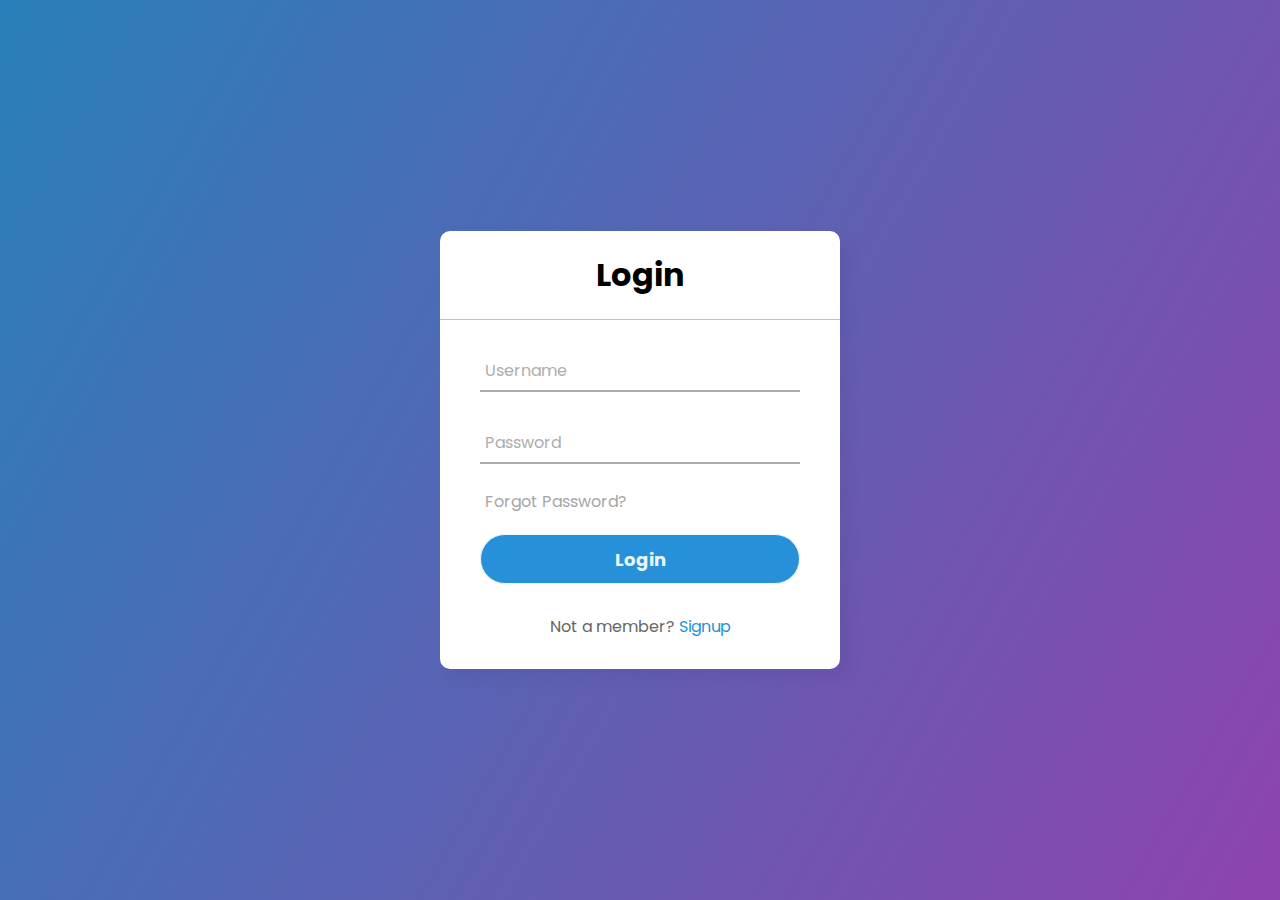
<file: index.html>
<!DOCTYPE html>
<html>
  <head>
    <meta charset="utf-8">
    <title> Login Form </title>
    <link rel="stylesheet" href="style.css">
  </head>
  <body>
    <div class="center">
      <h1>Login</h1>
      <form action="home.html">
        <div class="txt_field">
          <input type="text" required>
          <span></span>
          <label>Username</label>
        </div>
        <div class="txt_field">
          <input type="password" required>
          <span></span>
          <label>Password</label>
        </div>
        <div class="pass">Forgot Password?</div>
        <input type="submit" value="Login">
        <div class="signup_link">
          Not a member? <a href="signup.html">Signup</a>
        </div>
      </form>
    </div>

  </body>
</html>
</file>
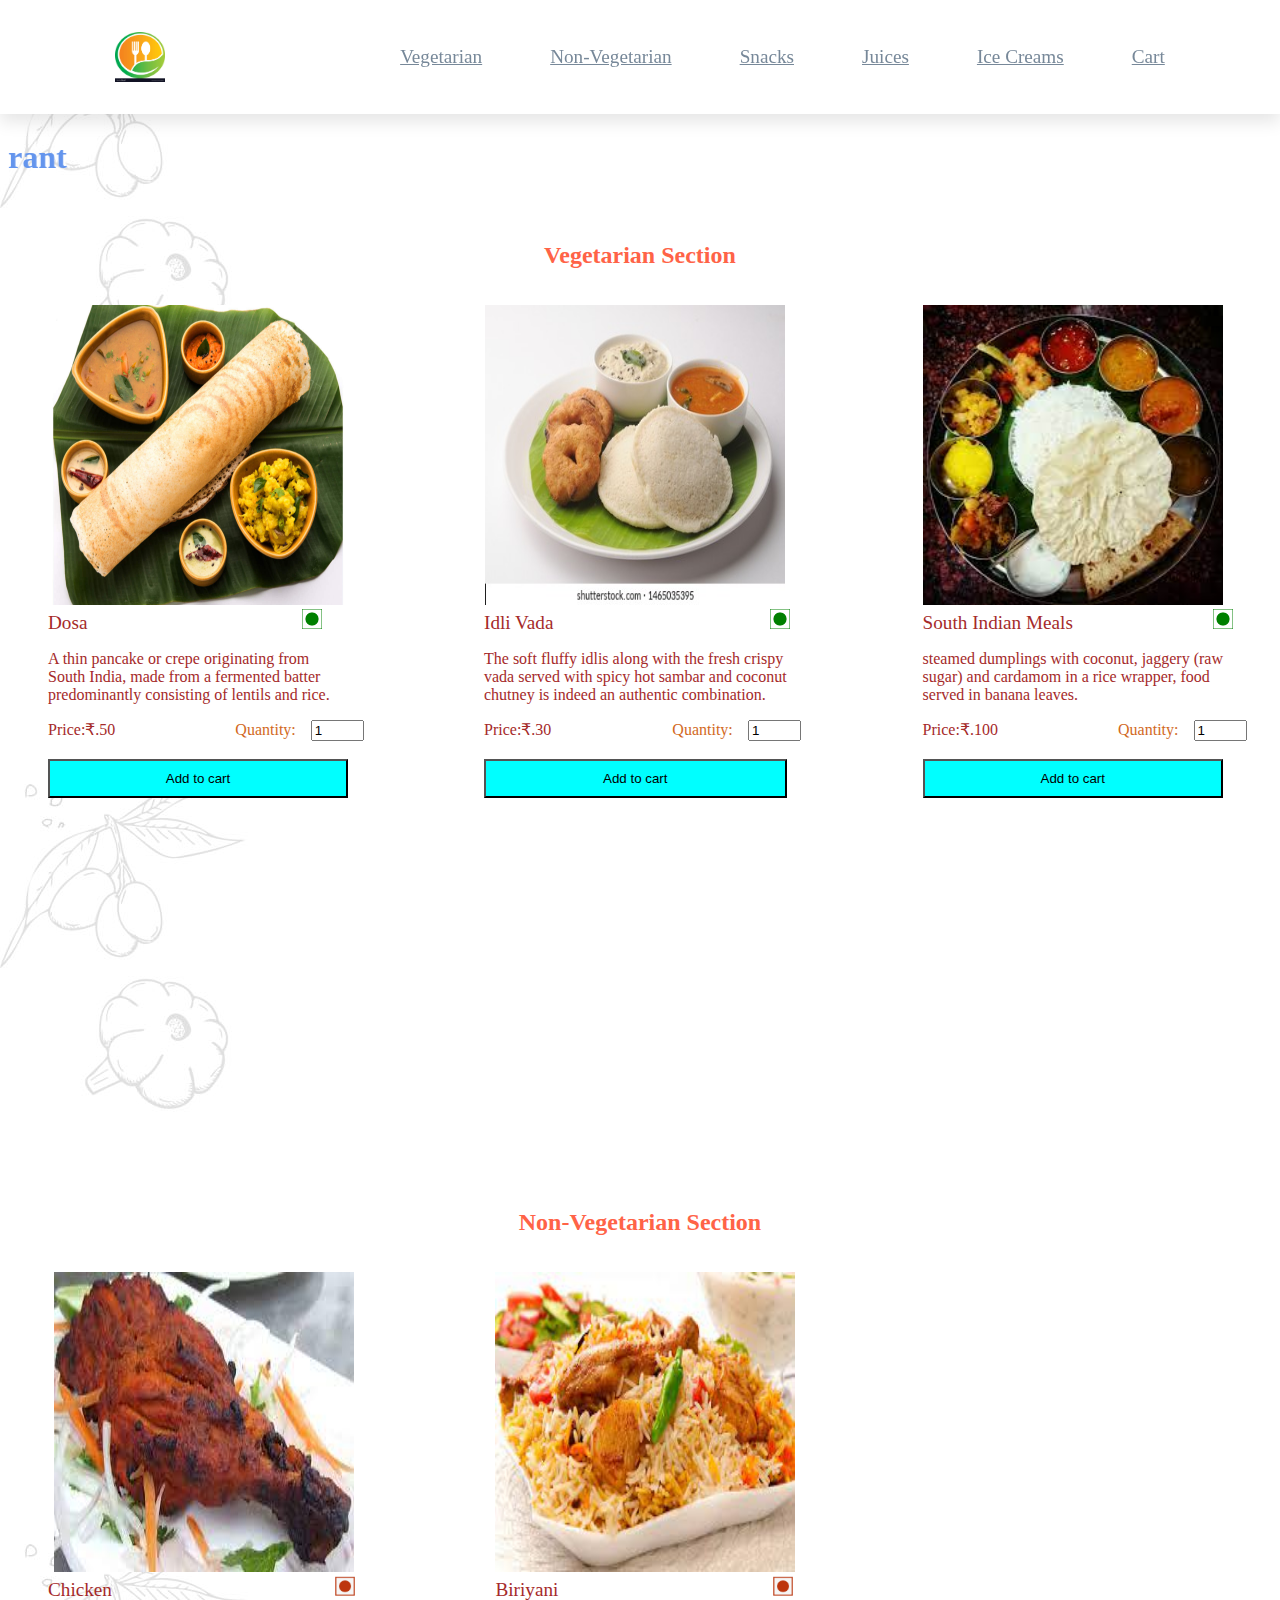
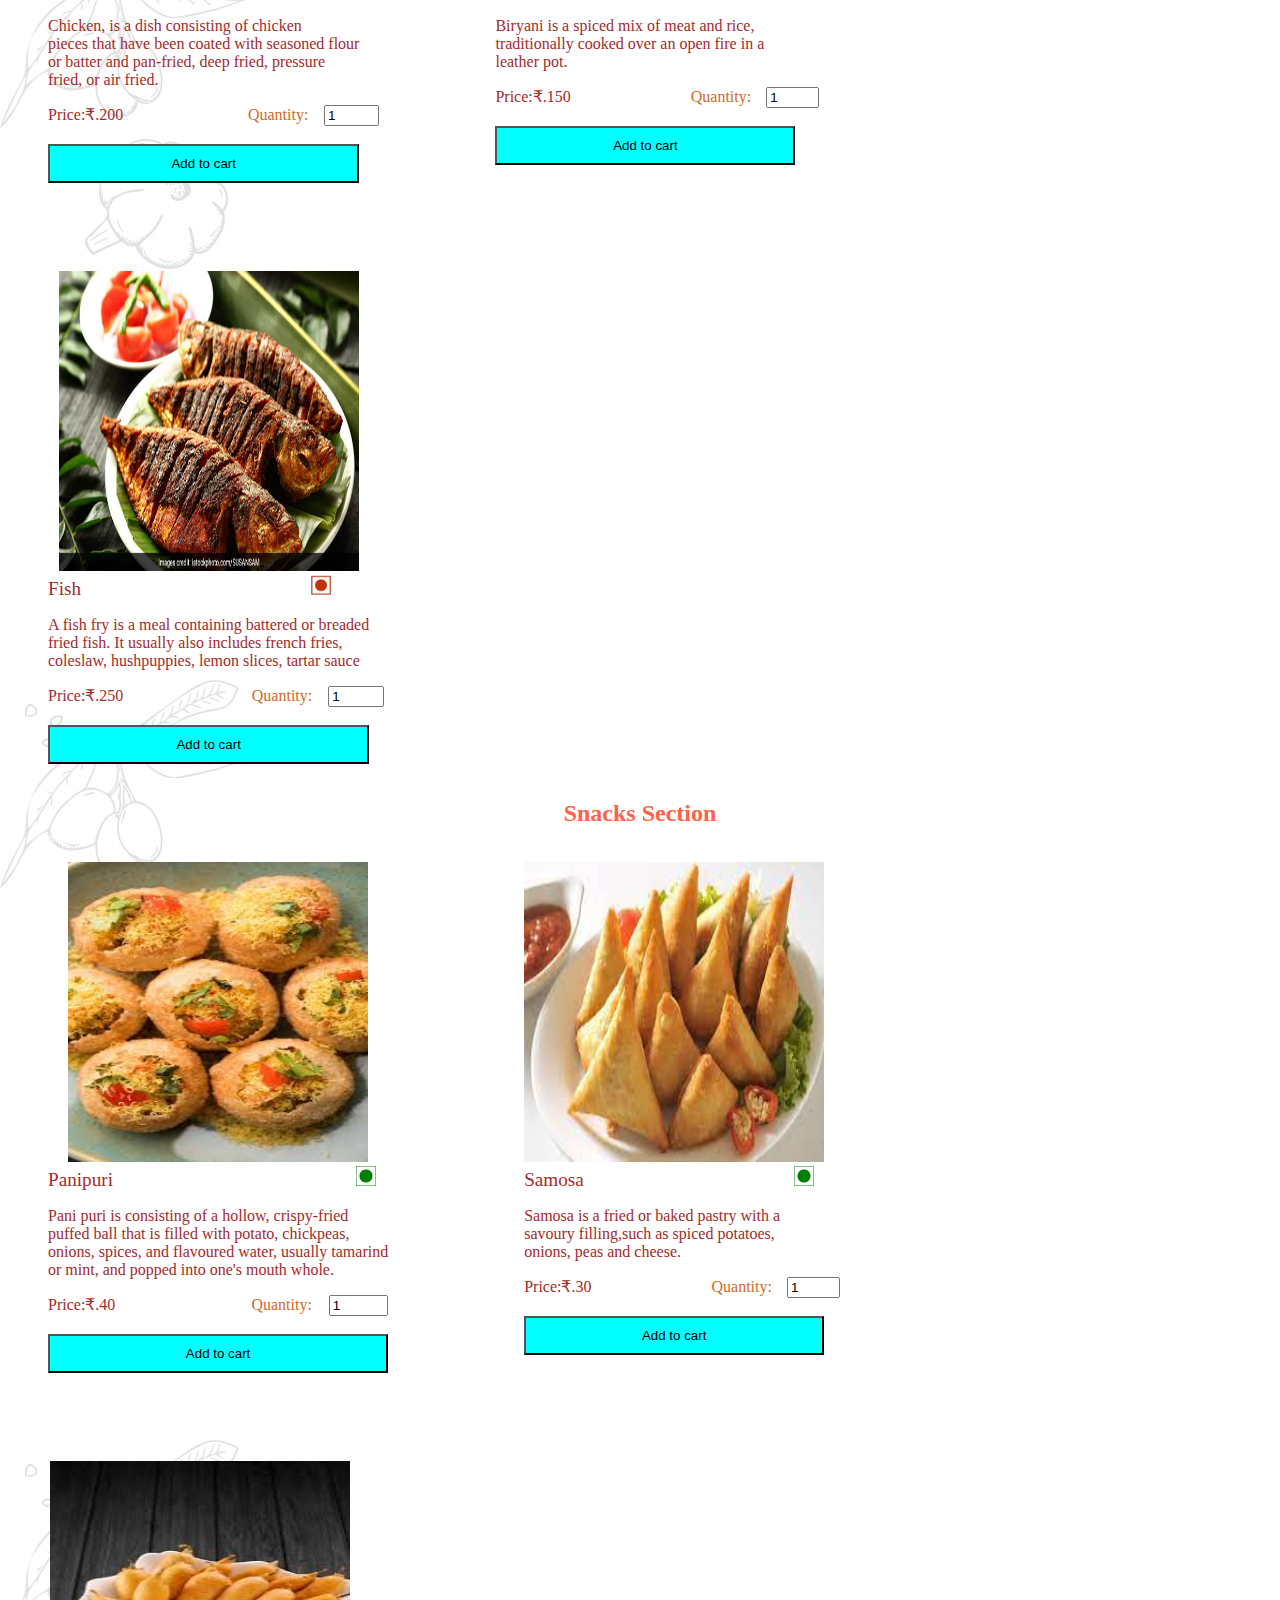
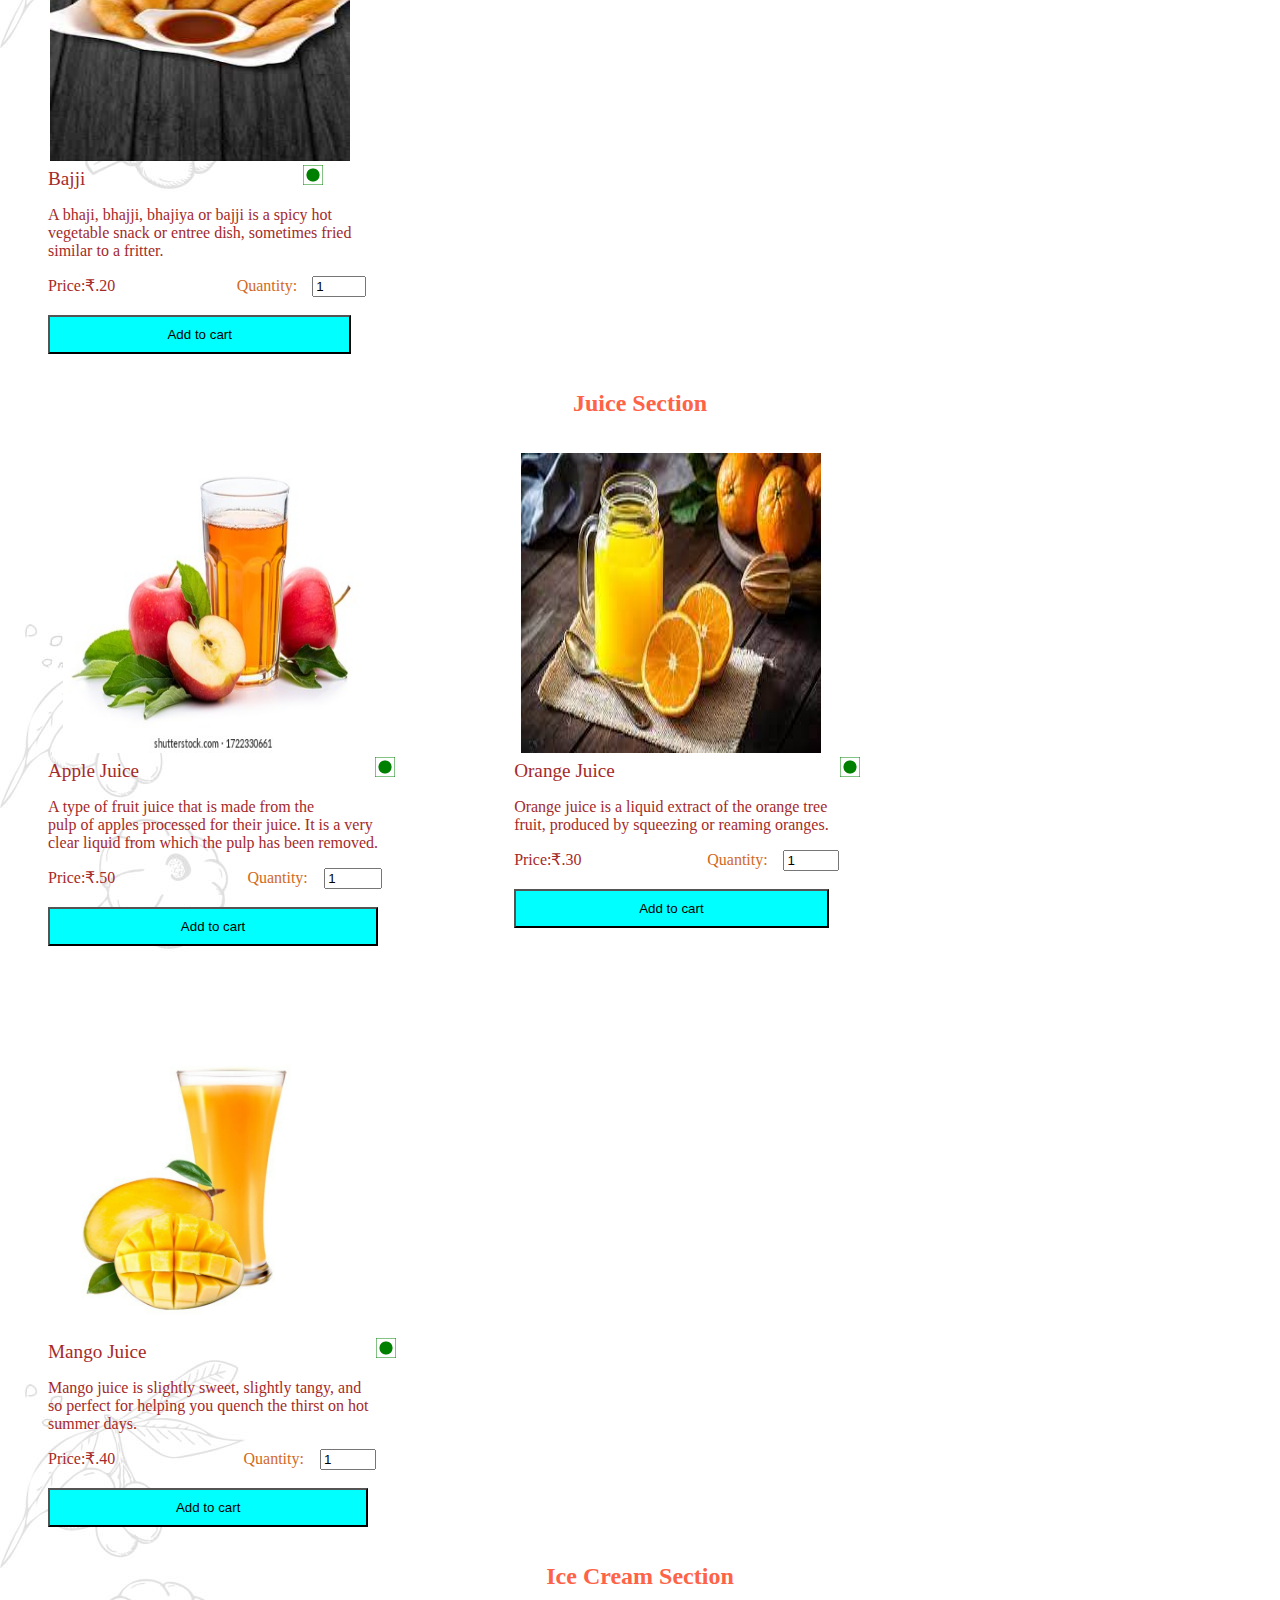
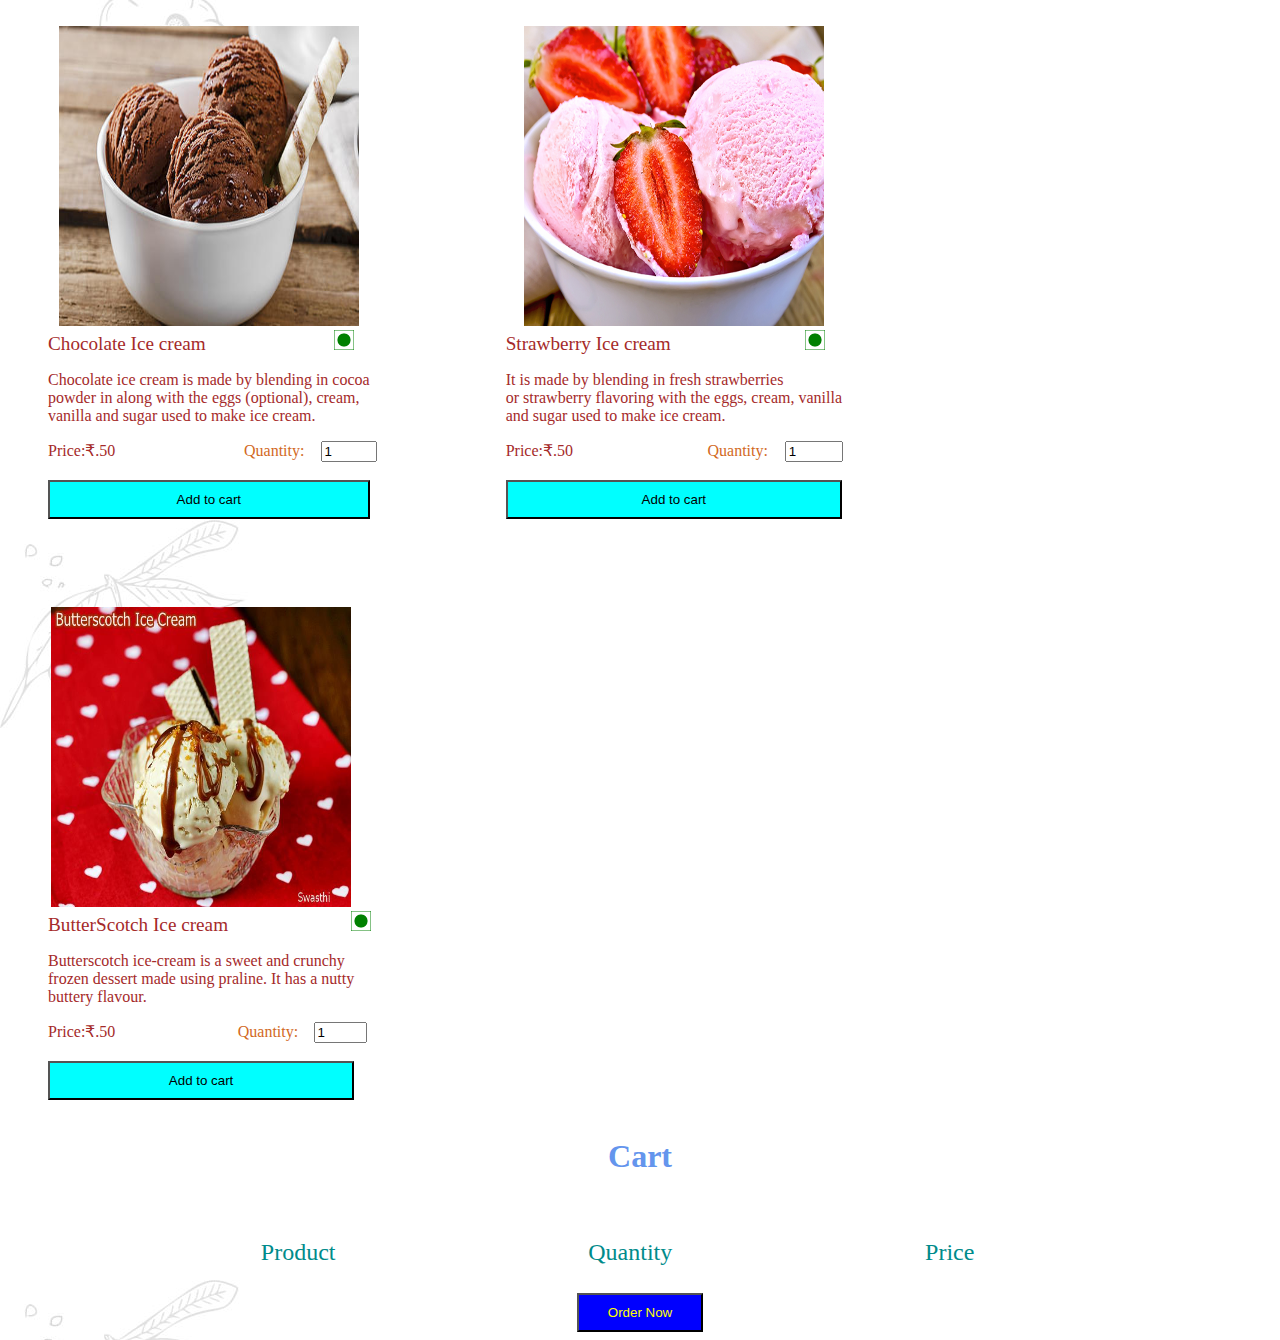
<file: home.html>
<!DOCTYPE html>
<html>
    <head>
        <title>Restaurant</title>
        <meta charset="UTF-8">
        <meta name="description" content="brief description about your webpage">
        <meta name="keywords" content="important words">
        <meta name="author" content="author name">
        <meta name="viewport" content="width=device-width,initial-scale=1">
        <link href="homestyle.css" rel="stylesheet">
    </head>
    <body>
        <header>
            <img src="images/logo.jpg" height="50" width="50">
            
            <div id="menu-bar"></div>

            <nav class="navbar">
                <a href="#veg">Vegetarian</a>
                <a href="#non-veg">Non-Vegetarian</a>
                <a href="#snack">Snacks</a>
                <a href="#CD">Juices</a>
                <a href="#Ice">Ice Creams</a>
                <a href="#cart">Cart</a>
                
           </nav>
        </header>
        <hr><hr><hr><hr><hr><hr><hr><hr><hr><hr><hr>
        <marquee width="60%" direction="right" height="100px"><h1>Welcome to the ABC Food Restaurant</h1></marquee>
        
        
        <h2>Vegetarian Section</h2>
        <section id="veg" class="foods">
            <div class="box">
                <figure>
                    <img src="images/dosa.jpg" alt="not found">
                    <figcaption style="text-align:left;font-size: larger;" >Dosa <img style="position: relative;left: 70%; height: 20px;width: 20px;"src="images/veg.jpg"></figcaption>
                    <figcaption><p style="text-align:justify;">A thin pancake or crepe originating from<br> South India, made from a fermented batter<br> predominantly consisting of lentils and rice.</p></figcaption>
                    <figcaption style="text-align:left">Price:&#8377.50<label style="position: relative;left: 40%;">Quantity:</label><input style="width: 15%;position: relative;left: 45%;"type="number" min="1" max="10" value="1"></figcaption>
                    <figcaption><br><input style="width: 100%;padding: 10px 25px;background-color: aqua;"type="button"value="Add to cart" class="addToCartBtn1" id="cart"></figcaption>
                </figure>                  
            </div>
            <div class="box">
                <figure>
                    <img src="images/idli.jpg" alt="not found">
                    <figcaption style="text-align:left;font-size: larger;" >Idli Vada  <img style="position: relative;left: 70%; height: 20px;width: 20px;"src="images/veg.jpg"></figcaption>
                    <figcaption><p style="text-align:left;">The soft fluffy idlis along with the fresh crispy<br> vada served with spicy hot sambar and coconut<br> chutney is indeed an authentic combination.</p></figcaption>
                    <figcaption style="text-align:left">Price:&#8377.30<label style="position: relative;left: 40%;">Quantity:</label><input style="width: 15%;position: relative;left: 45%;"type="number" min="1" max="10" value="1"></figcaption>
                    <figcaption><br><input style="width: 100%;padding: 10px 25px;background-color: aqua;"type="button"value="Add to cart" class="addToCartBtn1" id="cart"></figcaption>
                  </figure>                  
            </div>
            
            <div class="box">
                <figure>
                    <img src="images/southmeals.jpg" alt="not found">
                    <figcaption style="text-align:left;font-size: larger;" >South Indian Meals  <img style="position: relative;left: 45%; height: 20px;width: 20px;"src="images/veg.jpg"></figcaption>
                    <figcaption><p style="text-align:left;">steamed dumplings with coconut, jaggery (raw<br> sugar) and cardamom in a rice wrapper, food<br> served in banana leaves.</p></figcaption>
                    <figcaption style="text-align:left">Price:&#8377.100<label style="position: relative;left: 40%;">Quantity:</label><input style="width: 15%;position: relative;left: 45%;"type="number" min="1" max="10" value="1"></figcaption>
                    <figcaption><br><input style="width: 100%;padding: 10px 25px;background-color: aqua;"type="button"value="Add to cart" class="addToCartBtn1" id="cart"></figcaption>
                </figure>                  
            </div>
        </section>
        
        <h2>Non-Vegetarian Section</h2>
        <section id="non-veg" class="foods">
            <div class="box">
                <figure>
                    <img src="images/Chicken.jpg" alt="not found">
                    <figcaption style="text-align:left;font-size: larger;" >Chicken <img style="position: relative;left: 70%; height: 20px;width: 20px;"src="images/nonveg.jpg"></figcaption>
                    <figcaption><p style="text-align:left;">Chicken, is a dish consisting of chicken<br> pieces that have been coated with seasoned flour<br> or batter and pan-fried, deep fried, pressure<br> fried, or air fried.</p></figcaption>
                    <figcaption style="text-align:left">Price:&#8377.200<label style="position: relative;left: 40%;">Quantity:</label><input style="width: 15%;position: relative;left: 45%;"type="number" min="1" max="10" value="1"></figcaption>
                    <figcaption><br><input style="width: 100%;padding: 10px 25px;background-color: aqua;"type="button"value="Add to cart" class="addToCartBtn1" id="cart"></figcaption>
                </figure>                  
            </div>
            <div class="box">
                <figure>
                    <img src="images/biriyani.jpg" alt="not found">
                    <figcaption style="text-align:left;font-size: larger;" >Biriyani <img style="position: relative;left: 70%; height: 20px;width: 20px;"src="images/nonveg.jpg"></figcaption>
                    <figcaption><p style="text-align:left;">Biryani is a spiced mix of meat and rice,<br> traditionally cooked over an open fire in a<br> leather pot.</p></figcaption>
                    <figcaption style="text-align:left">Price:&#8377.150<label style="position: relative;left: 40%;">Quantity:</label><input style="width: 15%;position: relative;left: 45%;"type="number" min="1" max="10" value="1"></figcaption>
                    <figcaption><br><input style="width: 100%;padding: 10px 25px;background-color: aqua;"type="button"value="Add to cart" class="addToCartBtn1" id="cart"></figcaption>
                </figure>                  
            </div>
            <div class="box">
                <figure>
                    <img src="images/fish.jpg" alt="not found">
                    <figcaption style="text-align:left;font-size: larger;" >Fish <img style="position: relative;left: 70%; height: 20px;width: 20px;"src="images/nonveg.jpg"></figcaption>
                    <figcaption><p style="text-align:left;">A fish fry is a meal containing battered or breaded<br> fried fish. It usually also includes french fries,<br> coleslaw, hushpuppies, lemon slices, tartar sauce</p></figcaption>
                    <figcaption style="text-align:left">Price:&#8377.250<label style="position: relative;left: 40%;">Quantity:</label><input style="width: 15%;position: relative;left: 45%;"type="number" min="1" max="10" value="1"></figcaption>
                    <figcaption><br><input style="width: 100%;padding: 10px 25px;background-color: aqua;"type="button"value="Add to cart" class="addToCartBtn1" id="cart"></figcaption>                  </figure>                  
            </div>
            
        </section>
        <h2>Snacks Section</h2>
        <section id="snack" class="foods">
            <div class="box">
                <figure>
                    <img src="images/panipuri.jpg" alt="not found">
                    <figcaption style="text-align:left;font-size: larger;" >Panipuri  <img style="position: relative;left: 70%; height: 20px;width: 20px;"src="images/veg.jpg"></figcaption>
                    <figcaption><p style="text-align:left;"> Pani puri is consisting of a hollow, crispy-fried<br> puffed ball that is filled with potato, chickpeas,<br> onions, spices, and flavoured water, usually tamarind<br> or mint, and popped into one's mouth whole.</p></figcaption>
                    <figcaption style="text-align:left">Price:&#8377.40<label style="position: relative;left: 40%;">Quantity:</label><input style="width: 15%;position: relative;left: 45%;"type="number" min="1" max="10" value="1"></figcaption>
                    <figcaption><br><input style="width: 100%;padding: 10px 25px;background-color: aqua;"type="button"value="Add to cart" class="addToCartBtn1" id="cart"></figcaption>
                </figure>                  
            </div>
            <div class="box">
                <figure>
                    <img src="images/samosa.jpg" alt="not found">
                    <figcaption style="text-align:left;font-size: larger;" class="prodtitle">Samosa<img style="position: relative;left: 70%; height: 20px;width: 20px;"src="images/veg.jpg"></figcaption>
                    <figcaption><p style="text-align:left;">Samosa is a fried or baked pastry with a <br>savoury filling,such as spiced potatoes,<br>onions, peas and cheese.</p></figcaption>
                    <figcaption style="text-align:left">Price:&#8377.30<label style="position: relative;left: 40%;">Quantity:</label><input style="width: 15%;position: relative;left: 45%;"type="number" min="1" max="10" value="1"></figcaption>
                    <figcaption><br><input style="width: 100%;padding: 10px 25px;background-color: aqua;"type="button"value="Add to cart" class="addToCartBtn1" id="cart"></figcaption>
                  </figure>                  
            </div>
            <div class="box">
                <figure>
                    <img src="images/bajji.jpg" alt="not found">
                    <figcaption style="text-align:left;font-size: larger;" >Bajji  <img style="position: relative;left: 70%; height: 20px;width: 20px;"src="images/veg.jpg"></figcaption>
                    <figcaption><p style="text-align:left;">A bhaji, bhajji, bhajiya or bajji is a spicy hot <br>vegetable snack or entree dish, sometimes fried <br>similar to a fritter.</p></figcaption>
                    <figcaption style="text-align:left">Price:&#8377.20<label style="position: relative;left: 40%;">Quantity:</label><input style="width: 15%;position: relative;left: 45%;"type="number" min="1" max="10" value="1"></figcaption>
                    <figcaption><br><input style="width: 100%;padding: 10px 25px;background-color: aqua;"type="button"value="Add to cart" class="addToCartBtn1" id="cart"></figcaption>
                  </figure>                  
            </div>
            
        </section>
        <h2>Juice Section</h2>
        <section id="CD" class="foods">
            <div class="box">
                <figure>
                    <img src="images/applej.jpg" alt="not found">
                    <figcaption style="text-align:left;font-size: larger;" >Apple Juice  <img style="position: relative;left: 70%; height: 20px;width: 20px;"src="images/veg.jpg"></figcaption>
                    <figcaption><p style="text-align:left;">A type of fruit juice that is made from the<br> pulp of apples processed for their juice. It is a very<br> clear liquid from which the pulp has been removed.</p></figcaption>
                    <figcaption style="text-align:left">Price:&#8377.50<label style="position: relative;left: 40%;">Quantity:</label><input style="width: 15%;position: relative;left: 45%;"type="number" min="1" max="10" value="1"></figcaption>
                    <figcaption><br><input style="width: 100%;padding: 10px 25px;background-color: aqua;"type="button"value="Add to cart" class="addToCartBtn1" id="cart"></figcaption>
                </figure>                  
            </div>
            <div class="box">
                <figure>
                    <img src="images/orangej.jpg" alt="not found">
                    <figcaption style="text-align:left;font-size: larger;" >Orange Juice <img style="position: relative;left: 70%; height: 20px;width: 20px;"src="images/veg.jpg"></figcaption>
                    <figcaption><p style="text-align:left;">Orange juice is a liquid extract of the orange tree<br> fruit, produced by squeezing or reaming oranges.</p></figcaption>
                    <figcaption style="text-align:left">Price:&#8377.30<label style="position: relative;left: 40%;">Quantity:</label><input style="width: 15%;position: relative;left: 45%;"type="number" min="1" max="10" value="1"></figcaption>
                    <figcaption><br><input style="width: 100%;padding: 10px 25px;background-color: aqua;"type="button"value="Add to cart" class="addToCartBtn1" id="cart"></figcaption>
                </figure>                  
            </div>
            <div class="box">
                <figure>
                    <img src="images/mangoj.jpg" alt="not found">
                    <figcaption style="text-align:left;font-size: larger;" >Mango Juice  <img style="position: relative;left: 70%; height: 20px;width: 20px;"src="images/veg.jpg"></figcaption>
                    <figcaption><p style="text-align:left;"> Mango juice is slightly sweet, slightly tangy, and <br>so perfect for helping you quench the thirst on hot<br> summer days.</p></figcaption>
                    <figcaption style="text-align:left">Price:&#8377.40<label style="position: relative;left: 40%;">Quantity:</label><input style="width: 15%;position: relative;left: 45%;"type="number" min="1" max="10" value="1"></figcaption>
                    <figcaption><br><input style="width: 100%;padding: 10px 25px;background-color: aqua;"type="button"value="Add to cart" class="addToCartBtn1" id="cart"></figcaption></figure>                  
            </div>
            
        </section>
        <h2>Ice Cream Section</h2>
        <section id="Ice" class="foods">
            <div class="box">
                <figure>
                    <img src="images/choco.jpg" alt="not found">
                    <figcaption style="text-align:left;font-size: larger;" >Chocolate Ice cream<img style="position: relative;left: 40%; height: 20px;width: 20px;"src="images/veg.jpg"></figcaption>
                    <figcaption><p style="text-align:left;">Chocolate ice cream is made by blending in cocoa<br> powder in along with the eggs (optional), cream, <br>vanilla and sugar used to make ice cream.</p></figcaption>
                    <figcaption style="text-align:left">Price:&#8377.50<label style="position: relative;left: 40%;">Quantity:</label><input style="width: 15%;position: relative;left: 45%;"type="number" min="1" max="10" value="1"></figcaption>
                    <figcaption><br><input style="width: 100%;padding: 10px 25px;background-color: aqua;"type="button"value="Add to cart" class="addToCartBtn1" id="cart"></figcaption>
                </figure>                  
            </div>
            <div class="box">
                <figure>
                    <img src="images/straw.jpg" alt="not found">
                    <figcaption style="text-align:left;font-size: larger;" id="prodtitle">Strawberry Ice cream<img style="position: relative;left: 40%; height: 20px;width: 20px;"src="images/veg.jpg"></figcaption>
                    <figcaption><p style="text-align:left;">It is made by blending in fresh strawberries <br>or strawberry flavoring with the eggs, cream, vanilla<br> and sugar used to make ice cream.</p></figcaption>
                    <figcaption style="text-align:left">Price:&#8377.50<label style="position: relative;left: 40%;">Quantity:</label><input style="width: 15%;position: relative;left: 45%;"type="number" min="1" max="10" value="1"></figcaption>
                    <figcaption><br><input style="width: 100%;padding: 10px 25px;background-color: aqua;"type="button"value="Add to cart" class="addToCartBtn1" id="cart"></figcaption>
                </figure>                  
            </div>
            <div class="box">
                <figure>
                    <img src="images/butter.jpg" alt="not found">
                    <figcaption style="text-align:left;font-size: larger;" id="prodtitle">ButterScotch Ice cream<img style="position: relative;left: 40%; height: 20px;width: 20px;"src="images/veg.jpg"></figcaption>
                    <figcaption><p style="text-align:left;">Butterscotch ice-cream is a sweet and crunchy<br> frozen dessert made using praline. It has a nutty<br> buttery flavour. </p></figcaption>
                    <figcaption style="text-align:left">Price:&#8377.<span id="prodprice">50</span><label style="position: relative;left: 40%;">Quantity:</label><input style="width: 15%;position: relative;left: 45%;"type="number" min="1" max="10" value="1"></figcaption>
                    <figcaption><br><input style="width: 100%;padding: 10px 25px;background-color: aqua;"type="button"value="Add to cart" class="addToCartBtn1" id="cart"></figcaption>
                </figure>                  
            </div>
            
        </section>
        <section id="cart"></section>
        <h1 style="text-align: center;" >Cart</h1>
        <div class="cartContainer">
            <div class="row">
                <div style="float: left;position: relative; left: 20%; color: darkcyan;"> Product</div>
                <div style="float: left;position: relative; left: 40%;color: darkcyan;"> Quantity</div>
                <div style="float: left;position: relative; left: 60%;color: darkcyan;"> Price</div>
               
            </div></div>
        </section><br><br><br>
        <form action="success.html">
            <input style="position: relative;left: 45%; width: 10%;padding: 10px 25px;background-color: blue; color: yellow;"type="submit" value="Order Now">
        </form>
            <script src="cart.js"></script>
    </body>
</html>
</file>
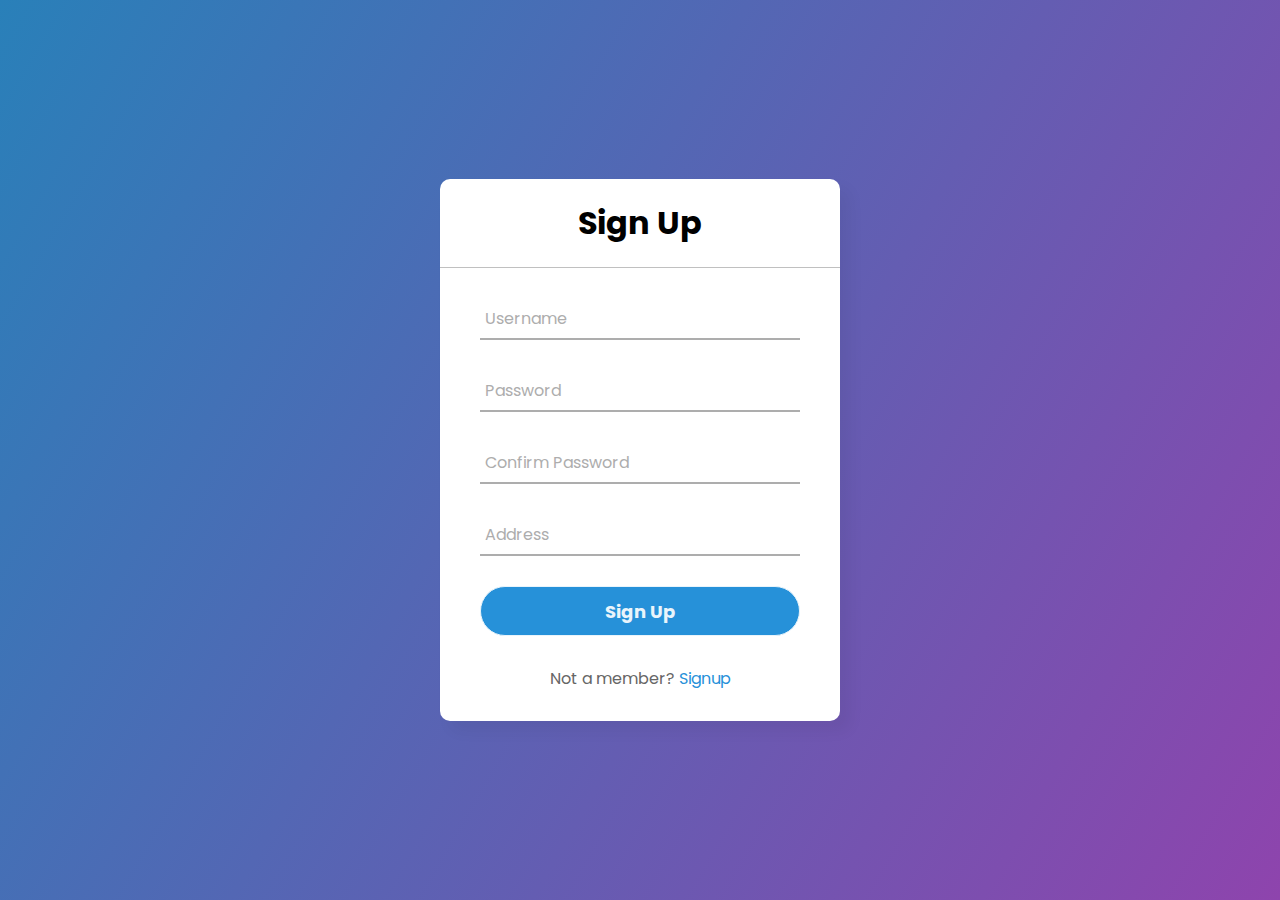
<file: signup.html>
<!DOCTYPE html>
<html>
  <head>
    <meta charset="utf-8">
    <title> Login Form </title>
    <link rel="stylesheet" href="style.css">
  </head>
  <body>
    <div class="center">
      <h1>Sign Up</h1>
      <form action="index.html" onblur="validation()">
        <div class="txt_field">
          <input type="text" id="uname"required>
          <span></span>
          <label>Username</label>
        </div>
        <div class="txt_field">
          <input type="password" id="pass" required>
          <span></span>
          <label>Password</label>
        </div>
	<div class="txt_field">
          <input type="password" id="cpass" required>
          <span></span>
          <label>Confirm Password</label>
        </div>
        <div class="txt_field">
          <input type="text" id="addr" required>
          <span></span>
          <label>Address</label>
        </div>
        
        <input type="submit" value="Sign Up">
        <div class="signup_link">
          Not a member? <a href="signup.html">Signup</a>
        </div>
      </form>
    </div>
<script src="validation.js"></script>
  </body>
</html>
</file>
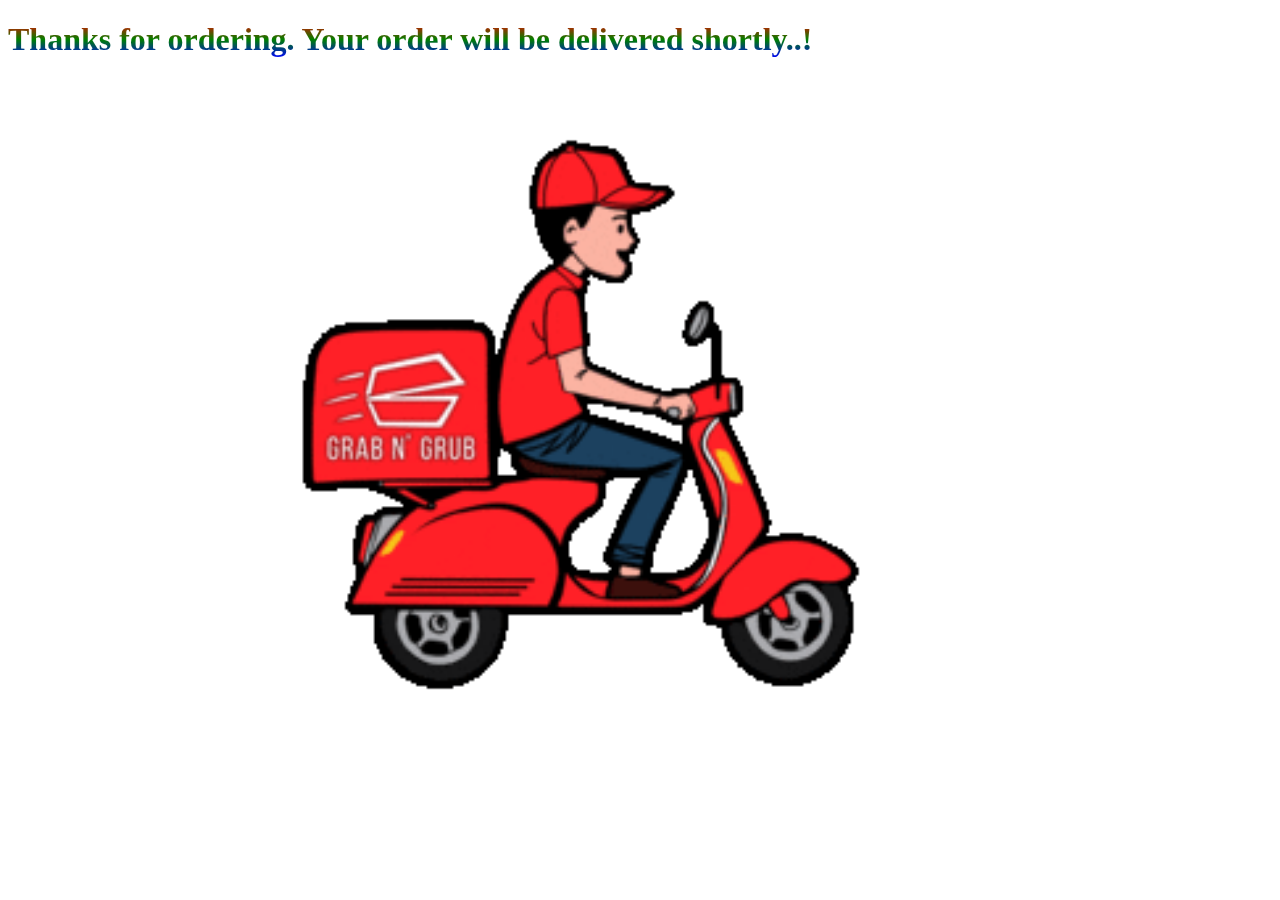
<file: success.html>
<!DOCTYPE html>
<html>
    <head>
        <title>Delivering</title>
        <meta charset="UTF-8">
        <meta name="description" content="brief description about your webpage">
        <meta name="keywords" content="important words">
        <meta name="author" content="author name">
        <meta name="viewport" content="width=device-width,initial-scale=1">
        <style>
            h1{
                background-image: linear-gradient(red,green, blue);
                background-clip: text;
                -webkit-background-clip: text;
                -webkit-text-fill-color: transparent;
            }

        </style>
    </head>
    <body>
        <h1>Thanks for ordering. Your order will be delivered shortly..!</h1>
        <img src="images/delivery.gif" width="100%" height="100%">
    </body>
</html>
</file>
<file: style.css>
@import url('https://fonts.googleapis.com/css2?family=Noto+Sans:wght@700&family=Poppins:wght@400;500;600&display=swap');
*{
  margin: 0;
  padding: 0;
  box-sizing: border-box;
  font-family: "Poppins", sans-serif;
}
body{
  margin: 0;
  padding: 0;
  background: linear-gradient(120deg,#2980b9, #8e44ad);
  height: 100vh;
  overflow: hidden;
}
.center{
  position: absolute;
  top: 50%;
  left: 50%;
  transform: translate(-50%, -50%);
  width: 400px;
  background: white;
  border-radius: 10px;
  box-shadow: 10px 10px 15px rgba(0,0,0,0.05);
}
.center h1{
  text-align: center;
  padding: 20px 0;
  border-bottom: 1px solid silver;
}
.center form{
  padding: 0 40px;
  box-sizing: border-box;
}
form .txt_field{
  position: relative;
  border-bottom: 2px solid #adadad;
  margin: 30px 0;
}
.txt_field input{
  width: 100%;
  padding: 0 5px;
  height: 40px;
  font-size: 16px;
  border: none;
  background: none;
  outline: none;
}
.txt_field label{
  position: absolute;
  top: 50%;
  left: 5px;
  color: #adadad;
  transform: translateY(-50%);
  font-size: 16px;
  pointer-events: none;
  transition: .5s;
}
.txt_field span::before{
  content: '';
  position: absolute;
  top: 40px;
  left: 0;
  width: 0%;
  height: 2px;
  background: #2691d9;
  transition: .5s;
}
.txt_field input:focus ~ label,
.txt_field input:valid ~ label{
  top: -5px;
  color: #2691d9;
}
.txt_field input:focus ~ span::before,
.txt_field input:valid ~ span::before{
  width: 100%;
}
.pass{
  margin: -5px 0 20px 5px;
  color: #a6a6a6;
  cursor: pointer;
}
.pass:hover{
  text-decoration: underline;
}
input[type="submit"]{
  width: 100%;
  height: 50px;
  border: 1px solid;
  background: #2691d9;
  border-radius: 25px;
  font-size: 18px;
  color: #e9f4fb;
  font-weight: 700;
  cursor: pointer;
  outline: none;
}
input[type="submit"]:hover{
  border-color: #2691d9;
  transition: .5s;
}
.signup_link{
  margin: 30px 0;
  text-align: center;
  font-size: 16px;
  color: #666666;
}
.signup_link a{
  color: #2691d9;
  text-decoration: none;
}
.signup_link a:hover{
  text-decoration: underline;
}
</file>
<file: homestyle.css>
body{
    background-image: url("images/home-bg.jpg");
}
input[type=text], input[type=password],select{
  width: 100%;
  padding: 12px 20px;
  margin: 8px 0;
  display: inline-block;
  border: 1px solid white;
  box-sizing: border-box;
}
button {
  background-color: orange;
  color: blue;
  padding: 14px 20px;
  margin: 8px 0;
  border: none;
  cursor: pointer;
  position: relative;
  left: 50%;
  width: 40%;
}

button:hover {
  opacity: 0.8;
}

header{
    position: fixed;
    top:0; left: 0; right:0;
    z-index: 1000;
    display: flex;
    align-items: center;
    justify-content: space-between;
    background:white;
    padding:2rem 9%;
    box-shadow: 0 .5rem 1rem rgba(0,0,0,.1);
}
header .navbar a{
    font-size: 1.2rem;
    margin-left: 4rem;
    color:lightslategrey;
}

header .navbar a:hover{
    color:var(--red);
}
.box{
    float: left;
}
.foods{
    text-align: center;
    display: flex;
    flex-wrap: wrap;
    gap: 3.5rem;
    min-height: 100vh;
  
}
section img{
    width: 300px;
    height: 300px;
}
h1{
    color: cornflowerblue;

}
h2{
    text-align: center;
    color: tomato;
}

figcaption{
    color: brown;
}
label{
    color: chocolate;
}
optgroup{
    color: darkgreen;
}
option{
    color: darkmagenta;
}
.cartContainer {
    margin-top: 4rem;
    font-size: 1.5rem;
    text-align: center
}
</file>
